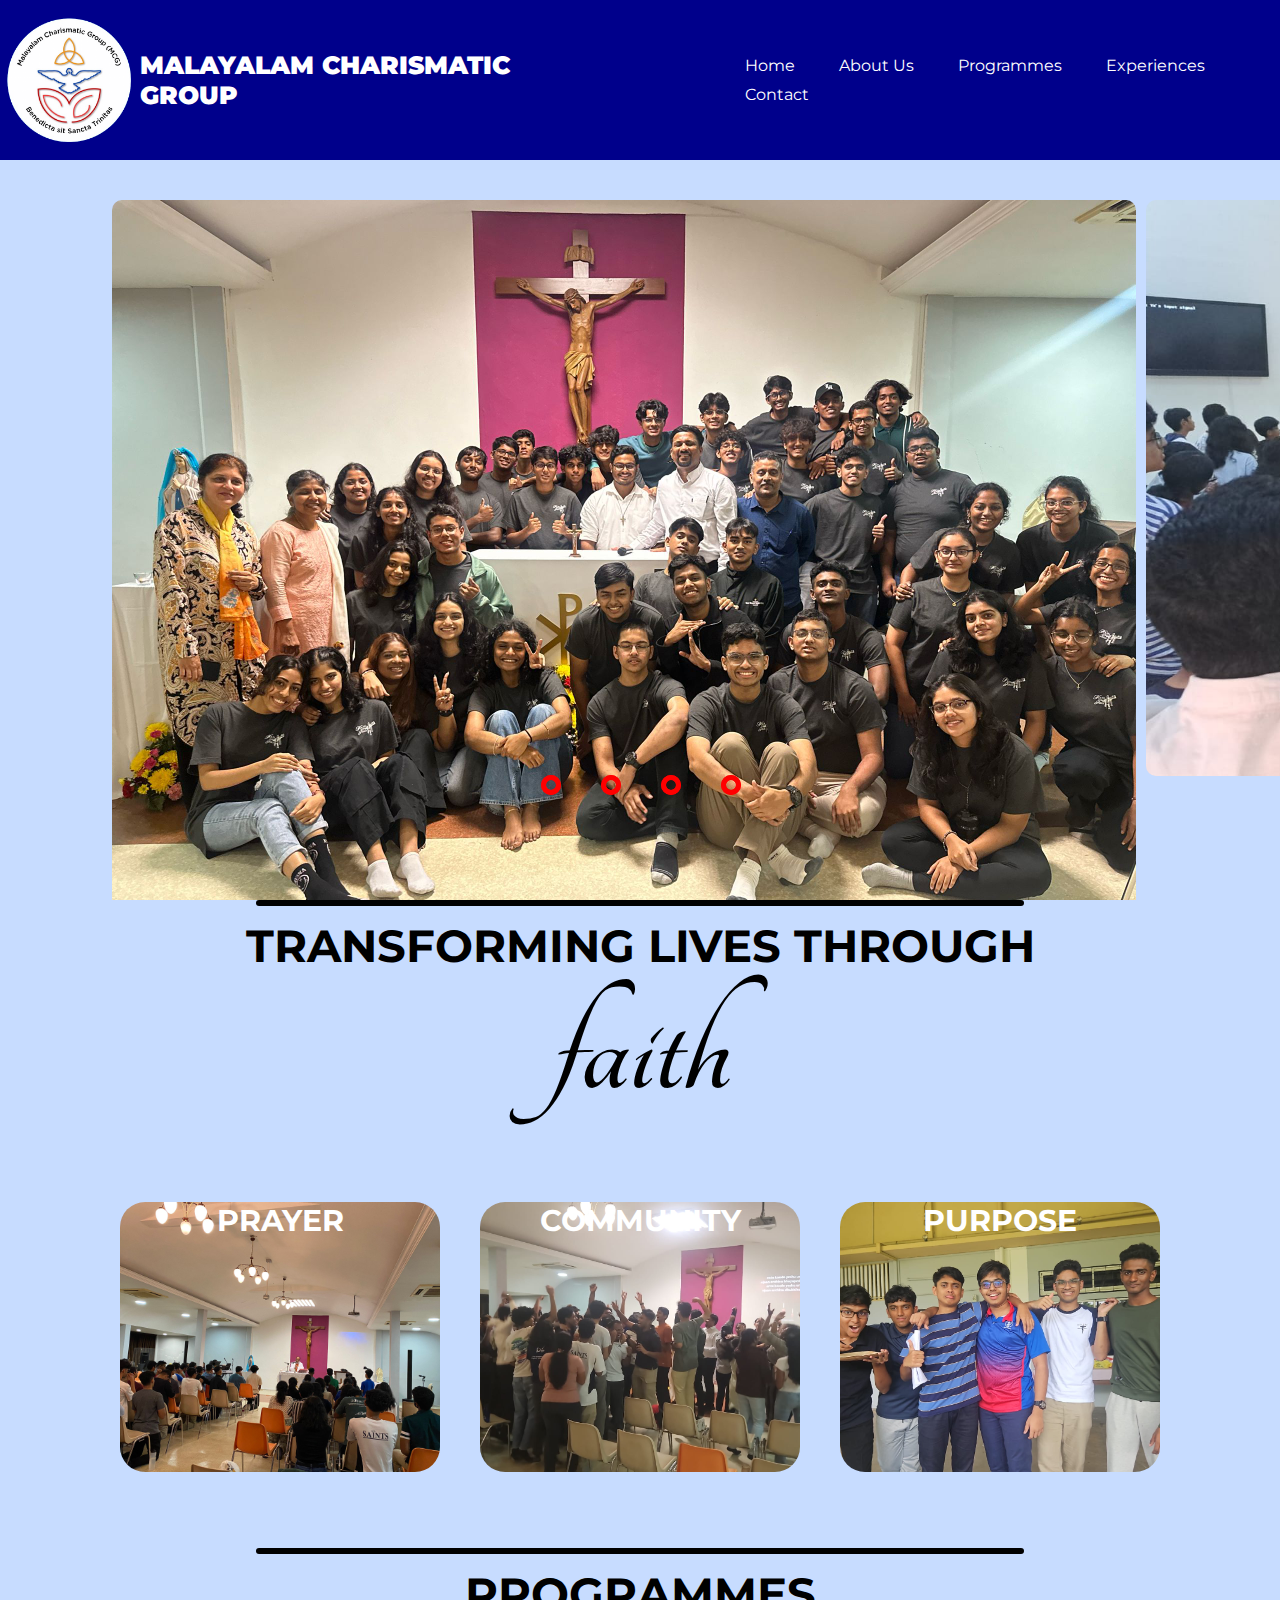
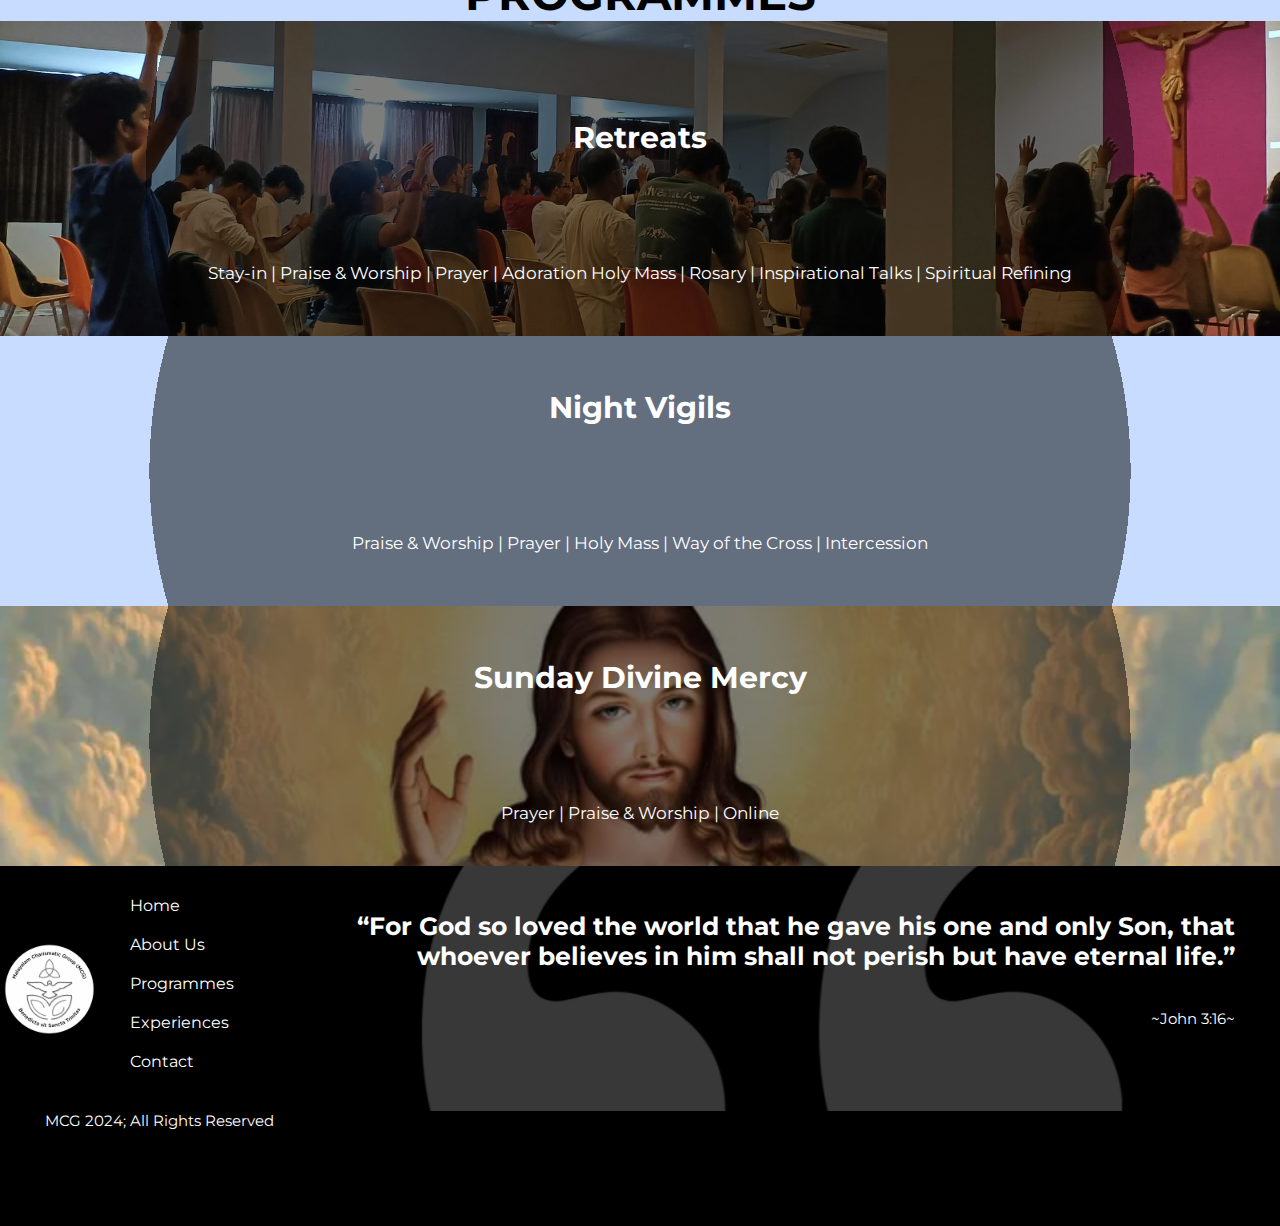
<file: index.html>
<html>
    <head>
        <meta name="viewport" content="width=device-width, initial-scale=1.0">
        <link rel="icon" href="MCGLOGO.png">
        <title>MCG</title>
        <link rel="stylesheet" href="mcg.css">
        <link rel="preconnect" href="https://fonts.googleapis.com">
        <link rel="preconnect" href="https://fonts.gstatic.com" crossorigin>
        <link href="https://fonts.googleapis.com/css2?family=Montserrat:wght@200;400;600;900&display=swap" rel="stylesheet">
        <link rel="preconnect" href="https://fonts.googleapis.com">
        <link rel="preconnect" href="https://fonts.gstatic.com" crossorigin>
        <link href="https://fonts.googleapis.com/css2?family=Tangerine:wght@400;700&display=swap" rel="stylesheet">
        <link rel="stylesheet" href="https://stackpath.bootstrapcdn.com/font-awesome/4.7.0/css/font-awesome.min.css">
    </head> 
    
    <body>
        <header>
            <nav>
            <div class="navbar">
                <img src="mcglogotranspbg.png" class="logo">
               <h1 class="normTitle">
                   MALAYALAM CHARISMATIC GROUP
                </h1>
                <h1 class="altTitle">MCG</h1>
                <div class="nav-links" id="navLinks">
                    <i class="fa fa-times" onclick="hideMenu()"></i>
                    <ul>
                        <li><a href="index.html">Home</a></li>
                        <li><a href="about.html">About Us</a></li>
                        <li><a href="#prog">Programmes</a></li>
                        <li><a href="#exp">Experiences</a></li>
                        <li><a href="#con">Contact</a></li>
                    </ul>
                </div>
                <i class="fa fa-bars" onclick="showMenu()"></i>
            </div>
            </nav>
        </header>
        <section class="home" id="home">
            <div class="imgslider">
                <div class="slides">
                    <input type="radio" name="radio-btn" id="radio1">
                    <input type="radio" name="radio-btn" id="radio2">
                    <input type="radio" name="radio-btn" id="radio3">
                    <input type="radio" name="radio-btn" id="radio4">
                    <div class="slide first">
                        <img src="MCGSLIDE1.jpeg" class="slide1">
                    </div>
                    <div class="slide second">
                        <img src="MCGSLIDE2.jpeg" class="slide2">
                    </div>
                    <div class="slide third">
                        <img src="MCGSLIDE3.jpeg" class="slide3">
                    </div>
                    <div class="slide fourth">
                        <img src="MCGSLIDE4.jpeg" class="slide4">
                    </div>
                    
                    <div class="navigation-auto">
                        <div class="auto-btn1"></div>
                        <div class="auto-btn2"></div>
                        <div class="auto-btn3"></div>
                        <div class="auto-btn4"></div>
                    </div>
                </div>
                <div class="navigation-manual">
                    <label for="radio1" class="manual-btn"></label>
                    <label for="radio2" class="manual-btn"></label>
                    <label for="radio3" class="manual-btn"></label>
                    <label for="radio4" class="manual-btn"></label>
                </div>
            </div>
            <script type="text/javascript">
                var counter = 1;
                setInterval(function(){
                    document.getElementById('radio' + counter).checked = true;
                    counter ++;
                    if (counter>4){
                        counter= 1;
                    }
                }, 5000)
            </script>
        </section>
        <section class="divider"><div class="designdiv"></div></section>
        <section class="shortabtus">
            <div class="headerabtus">
                <h2>
                    Transforming lives through
                </h2>
                <h4>faith</h4>
            </div>
            <div class="row">
                <div class="abtuscol1">
                    <h3>PRAYER</h3>
                    <p>Empowering ourselves to strengthen our relationship with God through prayer</p>
                </div>
                <div class="abtuscol2">
                    <h3>COMMUNITY</h3>
                    <p>Embracing our differences and gathering as one to collectively build our faith</p>
                </div>
                <div class="abtuscol3">
                    <h3>PURPOSE</h3>
                    <p>Moving forward together to be the best followers of Christ</p>
                </div>
            </div>
        </section>
        <section class="divider"><div class="designdiv"></div></section>
        <section class="shortprog">
            <div class="row2">
                <h2>PROGRAMMES</h2>
                <div class="progcol1">
                    <h5>Retreats</h5>
                    <p1>Stay-in | Praise &amp; Worship | Prayer | Adoration
                        Holy Mass | Rosary | Inspirational Talks | Spiritual Refining</p1>
                </div>
                <div class="progcol2">
                    <h5>Night Vigils</h5>
                    <p1>Praise &amp; Worship | Prayer | Holy Mass | Way of the Cross | Intercession</p1>
                </div>
                <div class="progcol3">
                    <h5>Sunday Divine Mercy</h5>
                    <p1>Prayer | Praise &amp; Worship | Online</p1>
                </div>
            </div>
        </section>
        <footer>
            <div class="footnavbar">
                <div class="logodiv">
                <img src="MCGFOOTERLOGO.png" class="footlogo">
                </div>
                <div class="footnav-links">
                    <ful>
                        <li><a href="index.html">Home</a></li>
                        <li><a href="about.html">About Us</a></li>
                        <li><a href="#prog">Programmes</a></li>
                        <li><a href="#exp">Experiences</a></li>
                        <li><a href="#con">Contact</a></li>
                    </ful>
                </div>
                <div class="footquote">
                <h6>“For God so loved the world that he gave his one and only Son, that whoever believes in him shall not perish but have eternal life.”</h6>
                <p2>~John 3:16~</p2>
                </div>
            </div>
            <p2>MCG 2024; All Rights Reserved</p2>
        </footer>
<!--        SHOW/HIDE MENU SCRIPT-->
        <script>
            var navLinks = document.getElementById("navLinks")
            
            function showMenu(){
                navLinks.style.right = "0"
                
            }
            function hideMenu(){
                navLinks.style.right = "-200"
                
            }
        </script>
    </body>
</html>
</file>
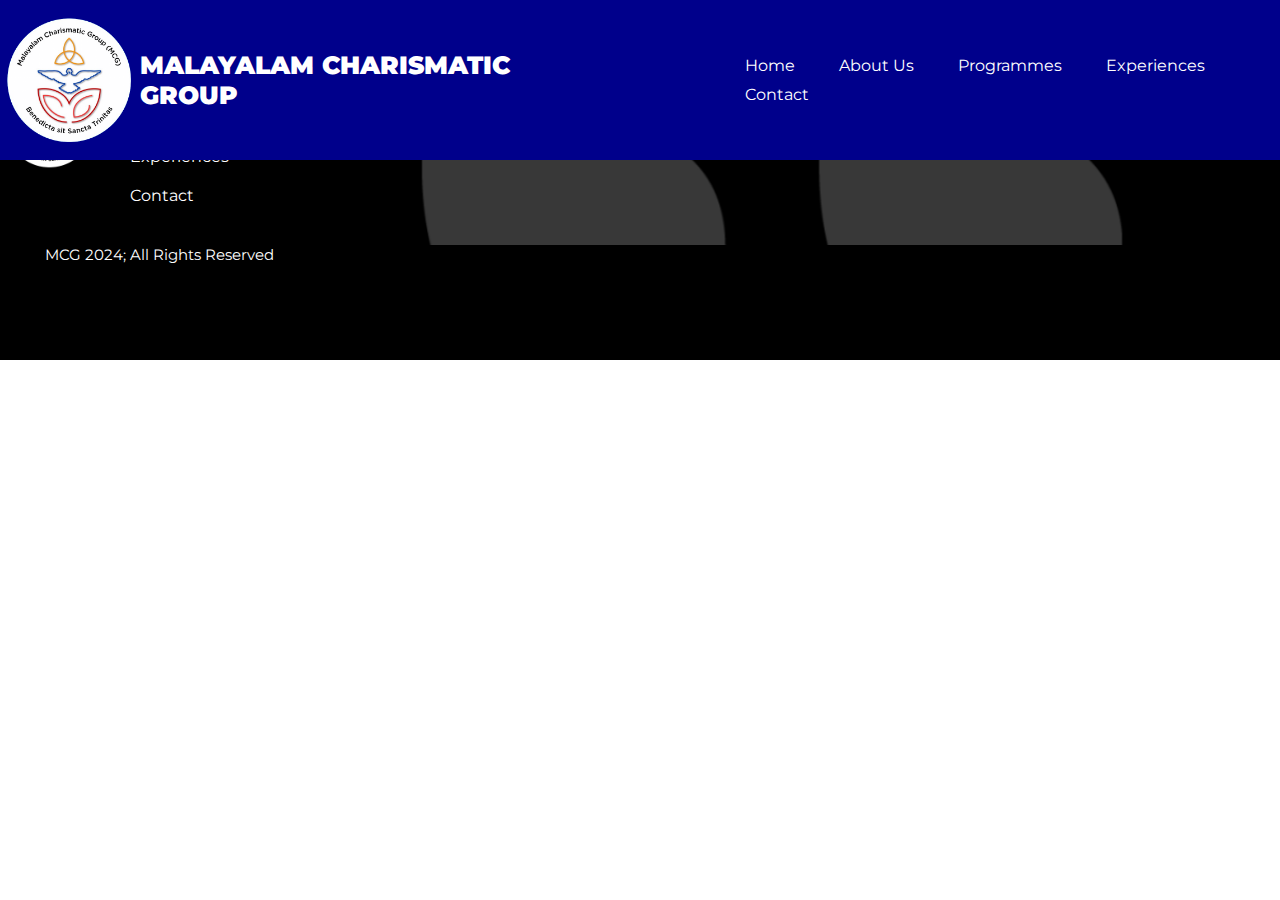
<file: about.html>
<html>
    <head>
        <meta name="viewport" content="width=device-width, initial-scale=1.0">
        <link rel="icon" href="MCGLOGO.png">
        <title>MCG</title>
        <link rel="stylesheet" href="mcg.css">
        <link rel="preconnect" href="https://fonts.googleapis.com">
        <link rel="preconnect" href="https://fonts.gstatic.com" crossorigin>
        <link href="https://fonts.googleapis.com/css2?family=Montserrat:wght@200;400;600;900&display=swap" rel="stylesheet">
        <link rel="preconnect" href="https://fonts.googleapis.com">
        <link rel="preconnect" href="https://fonts.gstatic.com" crossorigin>
        <link href="https://fonts.googleapis.com/css2?family=Tangerine:wght@400;700&display=swap" rel="stylesheet">
        <link rel="stylesheet" href="https://stackpath.bootstrapcdn.com/font-awesome/4.7.0/css/font-awesome.min.css">
    </head> 
    
    <body>
        <header>
            <nav>
            <div class="navbar">
                <img src="mcglogotranspbg.png" class="logo">
               <h1 class="normTitle">
                   MALAYALAM CHARISMATIC GROUP
                </h1>
                <h1 class="altTitle">MCG</h1>
                <div class="nav-links" id="navLinks">
                    <i class="fa fa-times" onclick="hideMenu()"></i>
                    <ul>
                        <li><a href="index.html">Home</a></li>
                        <li><a href="about.html">About Us</a></li>
                        <li><a href="#prog">Programmes</a></li>
                        <li><a href="#exp">Experiences</a></li>
                        <li><a href="#con">Contact</a></li>
                    </ul>
                </div>
                <i class="fa fa-bars" onclick="showMenu()"></i>
            </div>
            </nav>
        </header>
        <footer>
            <div class="footnavbar">
                <div class="logodiv">
                <img src="MCGFOOTERLOGO.png" class="footlogo">
                </div>
                <div class="footnav-links">
                    <ful>
                        <li><a href="index.html">Home</a></li>
                        <li><a href="about.html">About Us</a></li>
                        <li><a href="#prog">Programmes</a></li>
                        <li><a href="#exp">Experiences</a></li>
                        <li><a href="#con">Contact</a></li>
                    </ful>
                </div>
                <div class="footquote">
                <h6>“For God so loved the world that he gave his one and only Son, that whoever believes in him shall not perish but have eternal life.”</h6>
                <p2>~John 3:16~</p2>
                </div>
            </div>
            <p2>MCG 2024; All Rights Reserved</p2>
        </footer>
<!--        SHOW/HIDE MENU SCRIPT-->
        <script>
            var navLinks = document.getElementById("navLinks")
            
            function showMenu(){
                navLinks.style.right = "0"
                
            }
            function hideMenu(){
                navLinks.style.right = "-200"
                
            }
        </script>
    </body>
</html>
</file>
<file: mcg.css>
*{
    margin: 0;
    padding: 0;
    font-family: 'Montserrat', sans-serif;
    scroll-behavior:  smooth;
}

.tangerine-regular {
  font-family: "Tangerine", cursive;
  font-weight: 400;
  font-style: normal;
}

.tangerine-bold {
  font-family: "Tangerine", cursive;
  font-weight: 700;
  font-style: normal;
}



.logo{
    width: 140px;
    height: 140px;
    cursor: pointer;
}

header{
    width: 100%;
    height: 10vh;
    position: fixed;
    z-index: 5;
    margin: auto;
    padding: 35px 0;
    display: flex;
    align-items: center;
    justify-content: space-between;
    background-color: darkblue;
}


nav .fa{
    display: none;
}

.navbar{
    width: 100%;
    height: 10vh;
    margin: auto;
    padding: 5px 0;
    display: flex;
    align-items: center;
    justify-content: space-between;
}

h1{
    margin-right: 150px;
    text-align: left;
    font-size: 25px;
    font-weight: 900;
    color: white;
}

.altTitle{
    display: none;
}

ul li{
    list-style: none;
    display: inline-block;
    position: relative;
    margin: 0 20px;
    padding: 5px 0px 5px;
}

ul li a{
    text-decoration: none;
    color: white;
}

ul li::after{
    content: '';
    height: 3px;
    width: 0%;
    background-color: indianred;
    position: absolute;
    left: 0;
    bottom: -5px;
    transition: 0.5s;
}

ul li:hover::after{
    width: 100%;
}

/*HOME*/

.home{
    width: 100%;
    height: 100vh;
    padding-top: 0vh;
    display: flex;
    justify-content: center;
    align-items: center;
    overflow: hidden;
    margin: auto;
    background-size: cover;
    background-color: #c7dcff;
}

.home imgslider slides radio-btn{
    padding-top: 100%;
}

.slide1 {
    width: 100%;
    border-radius: 10px;
    margin-left: 10%;
}

.slide2 {
    width: 100%;
    border-radius: 10px;
    margin-left: 10%;
}

.slide3{
    width: 100%;
    border-radius: 10px;
    margin-left: 10%;
}

.slide4{
    width: 100%;
    border-radius: 10px;
    margin-left: 10%;
}

.slider {
    width: 800px;
    height: 500px;
    border-radius: 10px;
}

.slides{
    width: 400%;
    height: 500px;
    display: flex;
    
}

.slides input{
    display: none;
}

.slide{
    transition: 2s;
    width: 20%;
    border-radius: 10px;
    margin-left: 10px;
}

/*
.slide img{
    margin-left: 0%;
    height: 100vh;
    align-self: center;
    border-radius: 10px;
}
*/

.navigation-manual{
    position: absolute;
    width: 1px;
    margin-top: 75px;
    margin-left: 50%;
    display: flex;
    justify-content: center;
}

.manual-btn{
    border: 5px solid;
    border-color: red;
    padding: 5px;
    border-radius: 10px;
    cursor: pointer;
    transition: 0.5s;
}

.manual-btn:not(:last-child){
    margin-right: 40px;
}

.manual-btn:hover{
    background-color: indianred;
}

#radio1:checked ~ .first{
    margin-left: 0;
}

#radio2:checked ~ .first{
    margin-left: -20%;
}

#radio3:checked ~ .first{
    margin-left: -40%;
}

#radio4:checked ~ .first{
    margin-left: -60%;
}

.navigation-auto{
    position: absolute;
    width: 1px;
    margin-top: 575px;
    margin-left: 50%;
    display: flex;
    justify-content: center;
}

.navigation-auto div{
    border: 5px solid;
    border-color: red;
    padding: 5px;
    border-radius: 10px;
    transition: 0.5s;
}

.navigation-auto div:not(:last-child){
    margin-right: 40px;
}

#radio1:checked ~ .navigation-auto .auto-btn1{
    background-color: red;
}
#radio2:checked ~ .navigation-auto .auto-btn2{
    background-color: red;
}
#radio3:checked ~ .navigation-auto .auto-btn3{
    background-color: red;
}
#radio4:checked ~ .navigation-auto .auto-btn4{
    background-color: red;
}

/*SHORT ABOUT US*/
.shortabtus {
    width: 100%;
    height: 70vh;
    background-color: #c7dcff;
    align-items: center;
    justify-content: space-between;
    margin: auto;
}

h2 {    
    font-size: 45px;
    text-align: center;
    font-weight: 1200;
    color: black;
    text-transform: uppercase;
}

h4 {    
    font-size: 150px;
    text-align: center;
    font-weight: 1200;
    color: black;
    font-family: "Tangerine", cursive;
    padding-left: 5px;
    color: black;
}

.row{
    display: flex;
    padding: 50px 100px;
    padding-bottom: 10px;
    align-items: center;
}

h3{
    text-align: center;
    font-size: 30px;
    color: white;
    transition: 1s;
}

p{
    text-align: center;
    font-weight: 500;
    margin-top: 15px;
    font-size: 25px;
    padding: 15px;
    color: black;
    opacity: 0%;
    transition: 1s;
}

/*COLUMN 1*/

.abtuscol1{
    width: 30%;
    height: 30vh;
    margin: 20px;
    background-image: url(MCG1.jpeg);
    background-size: cover;
    background-position: center;
    background-blend-mode: lighten;
    border-radius: 25px;
    transition: 1s;
}

.abtuscol1:hover {
    width: 30%;
    height: 30vh;
    background-color: indianred;
    background-size: cover;
    background-position: center;
    transition: 1s;
}

.abtuscol1:hover p{
    opacity: 100%;
    transition: 1s;
}

.abtuscol1:hover h3{
    color: black;
    transition: 1s;
}

/*COLUMN 2*/

.abtuscol2{
    width: 30%;
    height: 30vh;
    margin: 20px;
    background-image: url(MCG2.jpeg);
    background-size: cover;
    background-position: center;
    background-blend-mode: lighten;
    border-radius: 25px;
    transition: 1s;
}

.abtuscol2:hover {
    width: 30%;
    height: 30vh;
    background-color: indianred;
    background-size: cover;
    background-position: center;
    transition: 1s;
}

.abtuscol2:hover p{
    opacity: 100%;
    transition: 1s;
}

.abtuscol2:hover h3{
    color: black;
    transition: 1s;
}

/*COLUMN 3*/
.abtuscol3{
    width: 30%;
    height: 30vh;
    margin: 20px;
    background-image: url(MCG3.jpeg);
    background-size: cover;
    background-position: center;
    background-blend-mode: lighten;
    border-radius: 25px;
    transition: 1s;
}

.abtuscol3:hover {
    width: 30%;
    height: 30vh;
    background-color: indianred;
    background-size: cover;
    background-position: center;
    transition: 1s;
}

.abtuscol3:hover p{
    opacity: 100%;
    transition: 1s;
}

.abtuscol3:hover h3{
    color: black;
    transition: 1s;
}


/*Divider*/
.divider {
    width: 100%;
    height: 2vh;
    background-color: #c7dcff;
    text-align: center; 
}

.designdiv {
    padding: 0.5px 0px 0.5px;
    width: 60%;
    height: 0.5vh;
    background-color: black;
    border-radius: 50px;
    margin: auto; 
}

/*SHORT PROGRAMMES*/
.shortprog {
    width: 100%;
    height: 100vh;
    text-align: center;
    justify-content: center;
    align-items: center;
    background-color: #c7dcff;
}

h5 {
    font-size: 30px;
    color: white;
    transition: 1s;
}

p1{
    color: white;
    font-size: 17px;
}

.progcol1 {
    width: 100%;
    height: 30vh;
    padding-top: 5vh;
    background-image: radial-gradient(circle, rgba(0,0,0,0.5) 75%, rgba(0,0,0,0) 0%, rgba(0,0,0,0) 0%), url('MCGPROG1.jpeg');
    background-position: center;
    background-size: cover;
    justify-content: center;
    align-items: center;
    display: grid;
}

.progcol2 {
    width: 100%;
    height: 30vh;
    background-image: radial-gradient(circle, rgba(0,0,0,0.5) 75%, rgba(0,0,0,0) 0%, rgba(0,0,0,0) 0%), url('');
    background-position: center;
    background-size: cover;
    justify-content: center;
    align-items: center;
    display: grid;
}

.progcol3 {
    width: 100%;
    height: 30vh;
    background-image: radial-gradient(circle, rgba(0,0,0,0.5) 75%, rgba(0,0,0,0) 0%, rgba(0,0,0,0) 0%), url('MCGPROG3.webp');
    background-position: top;
    background-size: cover;
    justify-content: center;
    align-items: center;
    display: grid;
}


/*FOOTER*/
footer{
    background-color: black;
    width: 100%;
    height: 40vh;
    align-items: center;
    justify-content: space-between;
    vertical-align: middle;
}
.logodiv{
    display: flex;
    align-items: center;
    justify-content: center;
}

.footlogo{
    width: 100px;
    height: 100px;
    vertical-align: middle;
}

.footnavbar {
    display: flex;
    margin: auto;
}

.footnavbar .footnav-links {
    display: flex;
    flex-direction: column;
    vertical-align: middle;
    margin-bottom: 10px; /* Optional: Add margin between vertical links */
}

ful{
    padding: 10px;
}

ful li{
    list-style: none;
    display: flex;
    flex-direction: column;
    position: relative;
    margin: 20px;
}

ful li a{
    text-decoration: none;
    color: white;
    transition: 0.3s;
}

ful li a:hover {
    opacity: 50%;
    color: indianred;
    transition: 0.3s;
}

.footquote{
    display: grid;
    background-image: url(quotefinal.png);
    background-attachment: scroll;
    background-size: cover;
    background-position: center;
}

h6{
    color: white;
    text-align: right;
    font-size: 25px;
    padding-top: 45px;
    padding-right: 45px;
    padding-left: 45px;
}

p2{
    text-align: right;
    color: white;
    font-size: 15px;
    padding-right: 45px;
    padding-left: 45px;
    padding-bottom: 45px;
}






/*HOME MOBILE COMPATIBLE*/
@media(max-width: 1100px){
    .navbar{
        width: 100%;
        height: 10vh;
        margin: auto;
        padding: 5px 0;
        display: flex;
        align-items: center;
        justify-content: space-between;
    }

    nav .fa{
        display: block;
        color: white;
        margin: 5px;
        font-size: 25px;
        cursor: pointer;
    }
    
    
    .nav-links{
        position: absolute;
        background-color: indianred;
        height: 200vh;
        width: 200px;
        top: 0;
        right: -200px;
        text-align: left;
        z-index: 5;
        transition: 1s;
    }
    .nav-links ul{
        padding: 30px;
    }
    .nav-links ul li{
        padding-top: 10px;
        font-size: 20px;
    }
    .shortabtus {
        width: 100%;
        height: 150vh;
        background-color: #c7dcff;
        align-items: center;
        justify-content: center;
        margin: auto;
    }
    .row{
        display: grid;
    }
        .abtuscol1{
        width: 90%;
        height: 30vh;
        margin: 20px;
        background-image: url(MCG1.jpeg);
        background-size: cover;
        background-position: center;
        background-blend-mode: lighten;
        border-radius: 25px;
        transition: 1s;
    }

    .abtuscol1:hover {
        width: 90%;
        height: 30vh;
        background-color: indianred;
        background-size: cover;
        background-position: center;
        transition: 1s;
    }

    .abtuscol1:hover p{
        opacity: 100%;
        transition: 1s;
    }

    .abtuscol1:hover h3{
        color: black;
        transition: 1s;
    }

    /*COLUMN 2*/

    .abtuscol2{
        width: 90%;
        height: 30vh;
        margin: 20px;
        background-image: url(MCG2.jpeg);
        background-size: cover;
        background-position: center;
        background-blend-mode: lighten;
        border-radius: 25px;
        transition: 1s;
    }

    .abtuscol2:hover {
        width: 90%;
        height: 30vh;
        background-color: indianred;
        background-size: cover;
        background-position: center;
        transition: 1s;
    }

    .abtuscol2:hover p{
        opacity: 100%;
        transition: 1s;
    }

    .abtuscol2:hover h3{
        color: black;
        transition: 1s;
    }

    /*COLUMN 3*/
    .abtuscol3{
        width: 90%;
        height: 30vh;
        margin: 20px;
        background-image: url(MCG3.jpeg);
        background-size: cover;
        background-position: center;
        background-blend-mode: lighten;
        border-radius: 25px;
        transition: 1s;
    }

    .abtuscol3:hover {
        width: 90%;
        height: 30vh;
        background-color: indianred;
        background-size: cover;
        background-position: center;
        transition: 1s;
    }

    .abtuscol3:hover p{
        opacity: 100%;
        transition: 1s;
    }

    .abtuscol3:hover h3{
        color: black;
        transition: 1s;
    }

}
@media(max-width: 800px)
{
    
    .logo{
        width: 75px;
        height: 75px;
        cursor: pointer;
    }

    header{
        width: 100%;
        height: 3vh;
        position: fixed;
        z-index: 5;
        margin: auto;
        padding: 35px 0;
        display: flex;
        align-items: center;
        justify-content: space-between;
        background-color: darkblue;
    }

    .navbar{
        width: 100%;
        height: 10vh;
        margin: auto;
        padding: 5px 0;
        display: flex;
        align-items: center;
        justify-content: space-between;
    }

    nav .fa{
        display: block;
        color: white;
        margin: 5px;
        font-size: 25px;
        cursor: pointer;
    }
    
    
    .nav-links{
        position: absolute;
        background-color: indianred;
        height: 200vh;
        width: 200px;
        top: 0;
        right: -200px;
        text-align: left;
        z-index: 5;
        transition: 1s;
    }
    .nav-links ul{
        padding: 30px;
    }
    .nav-links ul li{
        padding-top: 10px;
        font-size: 20px;
    }

    h1{
        margin-right: 17%;
        text-align: left;
        font-size: 30px;
        font-weight: 900;
        color: white;
    }
    .normTitle{
        display:  none
    }
    .altTitle{
        display: block;
    }

    ul li{
        display: block;
    }

    ul li a{
        text-decoration: none;
        color: white;
    }

    /*HOME*/

    .home{
        width: 100vw;
        height: 50vh;
        display: flex;
        justify-content: center;
        align-items: center;
        overflow: hidden;
        background-color: #c7dcff;

    }

    .home imgslider slides radio-btn{
        padding-top: 100%;
    }

    .slide1 {
        width: 100%;
        border-radius: 10px;
        margin-left: 10%;
    }

    .slide2 {
        width: 100%;
        border-radius: 10px;
        margin-left: 10%;
    }

    .slide3{
        width: 100%;
        border-radius: 10px;
        margin-left: 10%;
    }

    .slide4{
        width: 100%;
        border-radius: 10px;
        margin-left: 10%;
    }

    .slider {
        width: 800px;
        height: 500px;
        border-radius: 10px;
    }

    .slides{
        padding-top: 375px; 
        width: 400%;
        height: 500px;
        display: flex;

    }

    .slides input{
        display: none;
    }

    .slide{
        transition: 2s;
        width: 20%;
        border-radius: 10px;
        margin-left: 10px;
    }

    .navigation-manual{
        position: absolute;
        width: 1px;
        margin-top: -300px;
        display: flex;
        justify-content: center;
        align-items: center;
    }

    .manual-btn{
        border: 5px solid;
        border-color: red;
        padding: 5px;
        border-radius: 10px;
        cursor: pointer;
        transition: 0.5s;
    }

    .manual-btn:not(:last-child){
        margin-right: 40px;
    }

    .manual-btn:hover{
        background-color: indianred;
    }

    #radio1:checked ~ .first{
        margin-left: 0;
    }

    #radio2:checked ~ .first{
        margin-left: -20%;
    }

    #radio3:checked ~ .first{
        margin-left: -40%;
    }

    #radio4:checked ~ .first{
        margin-left: -60%;
    }

    .navigation-auto{
        position: absolute;
        width: 1px;
        margin-top: 200px;
        margin-left: 50%;
        display: flex;
        justify-content: center;
    }

    .navigation-auto div{
        border: 5px solid;
        border-color: red;
        padding: 5px;
        border-radius: 10px;
        transition: 0.5s;
        display: flex;
        align-items: center;
        justify-content: center;
    }

    .navigation-auto div:not(:last-child){
        margin-right: 40px;
    }

    #radio1:checked ~ .navigation-auto .auto-btn1{
        background-color: red;
    }
    #radio2:checked ~ .navigation-auto .auto-btn2{
        background-color: red;
    }
    #radio3:checked ~ .navigation-auto .auto-btn3{
        background-color: red;
    }
    #radio4:checked ~ .navigation-auto .auto-btn4{
        background-color: red;
    }

    /*SHORT ABOUT US*/
    .shortabtus {
        width: 100%;
        height: 150vh;
        background-color: #c7dcff;
        align-items: center;
        justify-content: center;
        margin: auto;
    }

    h2 {    
        font-size: 30px;
        text-align: center;
        font-weight: 1200;
        color: black;
        text-transform: uppercase;
    }

    h4 {    
        font-size: 50px;
        text-align: center;
        font-weight: 1200;
        color: black;
        font-family: "Tangerine", cursive;
        padding-left: 5px;
        color: black;
    }

    .row{
        display: grid;
        padding: 0px;
        align-items: center;
    }

    h3{
        text-align: center;
        font-size: 20px;
        color: white;
        transition: 1s;
    }

    p{
        text-align: center;
        font-weight: 500;
        margin-top: 15px;
        font-size: 15px;
        padding: 15px;
        color: black;
        opacity: 0%;
        transition: 1s;
    }

    /*COLUMN 1*/

    .abtuscol1{
        width: 90%;
        height: 30vh;
        margin: 20px;
        background-image: url(MCG1.jpeg);
        background-size: cover;
        background-position: center;
        background-blend-mode: lighten;
        border-radius: 25px;
        transition: 1s;
    }

    .abtuscol1:hover {
        width: 90%;
        height: 30vh;
        background-color: indianred;
        background-size: cover;
        background-position: center;
        transition: 1s;
    }

    .abtuscol1:hover p{
        opacity: 100%;
        transition: 1s;
    }

    .abtuscol1:hover h3{
        color: black;
        transition: 1s;
    }

    /*COLUMN 2*/

    .abtuscol2{
        width: 90%;
        height: 30vh;
        margin: 20px;
        background-image: url(MCG2.jpeg);
        background-size: cover;
        background-position: center;
        background-blend-mode: lighten;
        border-radius: 25px;
        transition: 1s;
    }

    .abtuscol2:hover {
        width: 90%;
        height: 30vh;
        background-color: indianred;
        background-size: cover;
        background-position: center;
        transition: 1s;
    }

    .abtuscol2:hover p{
        opacity: 100%;
        transition: 1s;
    }

    .abtuscol2:hover h3{
        color: black;
        transition: 1s;
    }

    /*COLUMN 3*/
    .abtuscol3{
        width: 90%;
        height: 30vh;
        margin: 20px;
        background-image: url(MCG3.jpeg);
        background-size: cover;
        background-position: center;
        background-blend-mode: lighten;
        border-radius: 25px;
        transition: 1s;
    }

    .abtuscol3:hover {
        width: 90%;
        height: 30vh;
        background-color: indianred;
        background-size: cover;
        background-position: center;
        transition: 1s;
    }

    .abtuscol3:hover p{
        opacity: 100%;
        transition: 1s;
    }

    .abtuscol3:hover h3{
        color: black;
        transition: 1s;
    }


    /*Divider*/
    .divider {
        width: 100%;
        height: 2vh;
        background-color: #c7dcff;
        text-align: center; 
    }

    .designdiv {
        width: 60%;
        height: 0.5vh;
        background-color: black;
        border-radius: 50px;
        margin: auto; 
    }

    /*SHORT PROGRAMMES*/
    .shortprog {
        width: 100%;
        height: 100vh;
        text-align: center;
        justify-content: center;
        align-items: center;
        background-color: #c7dcff;
    }

    h5 {
        font-size: 20px;
        color: white;
        transition: 1s;
    }

    p1{
        color: white;
        font-size: 17px;
    }

    .progcol1 {
        width: 100%;
        height: 30vh;
        padding-top: 5vh;
        background-image: radial-gradient(circle, rgba(0,0,0,0.5) 75%, rgba(0,0,0,0) 0%, rgba(0,0,0,0) 0%), url('MCGPROG1.jpeg');
        background-position: center;
        background-size: cover;
        justify-content: center;
        align-items: center;
        display: grid;
    }

    .progcol2 {
        width: 100%;
        height: 30vh;
        background-image: radial-gradient(circle, rgba(0,0,0,0.5) 75%, rgba(0,0,0,0) 0%, rgba(0,0,0,0) 0%), url('');
        background-position: center;
        background-size: cover;
        justify-content: center;
        align-items: center;
        display: grid;
    }

    .progcol3 {
        width: 100%;
        height: 30vh;
        background-image: radial-gradient(circle, rgba(0,0,0,0.5) 75%, rgba(0,0,0,0) 0%, rgba(0,0,0,0) 0%), url('MCGPROG3.webp');
        background-position: top;
        background-size: cover;
        justify-content: center;
        align-items: center;
        display: grid;
    }


    /*FOOTER*/
    footer{
        display: grid;
        background-color: black;
        width: 100%;
        height: 50vh;
        align-items: center;
        justify-content: center;
        vertical-align: middle;
    }
    .logodiv{
        display: flex;
        align-items: center;
        justify-content: center;
    }

    .footlogo{
        display: flex;
        align-items: center;
        justify-content: center;
        width: 105px;
        height: 100px;
        align-content: center;
    }

    .footnavbar {
        display: grid;
        margin: auto;
    }

    .footnavbar .footnav-links {
        display: none;
    }

    ful li{
        display: none;
    }

    .footquote{
        display: grid;
        background-image: url(quotefinal.png);
        background-attachment: scroll;
        background-size: cover;
        background-position: center;
    }

    h6{
        color: white;
        text-align: center;
        font-size: 15px;
        padding-top: 45px;
        padding-right: 45px;
        padding-left: 45px;
    }

    p2{
        text-align: center;
        color: white;
        font-size: 10px;
        padding-right: 45px;
        padding-left: 45px;
        padding-bottom: 45px;
    }

}


/*ABOUT US PAGE*/
</file>
